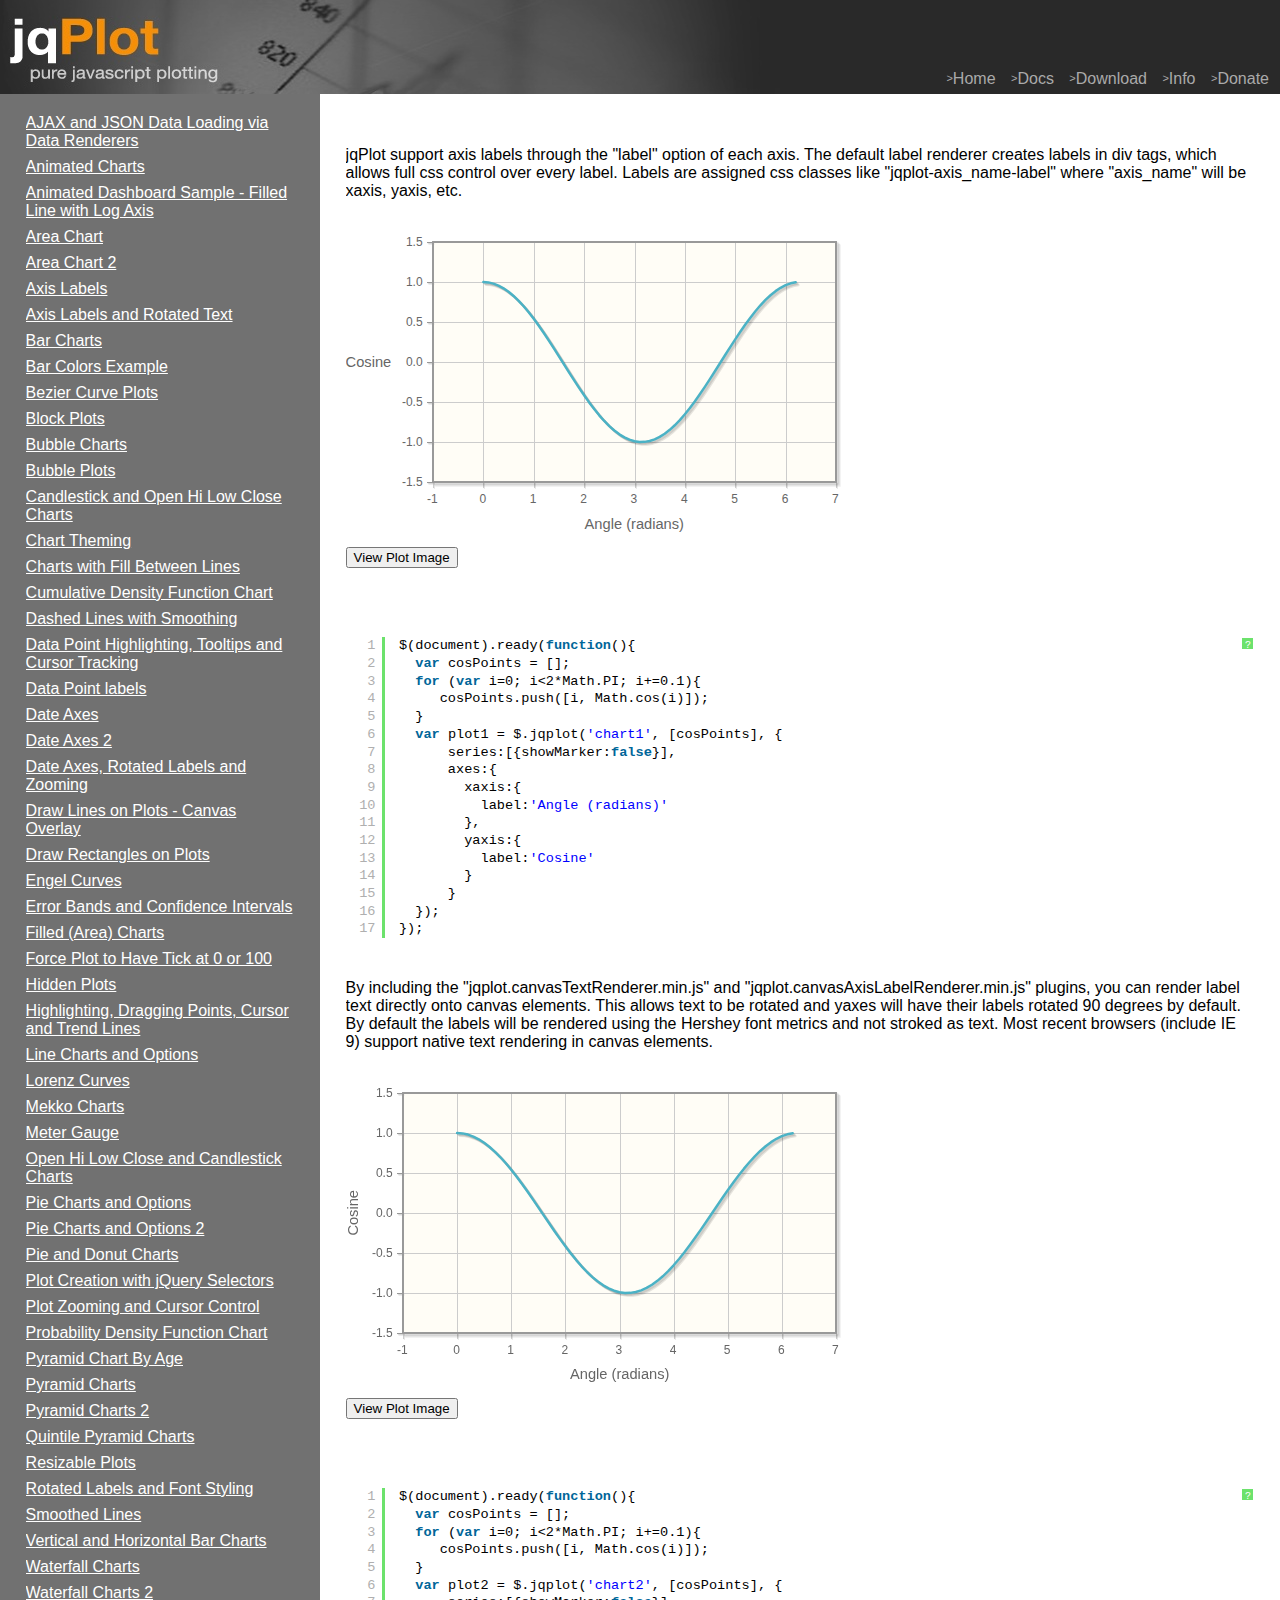
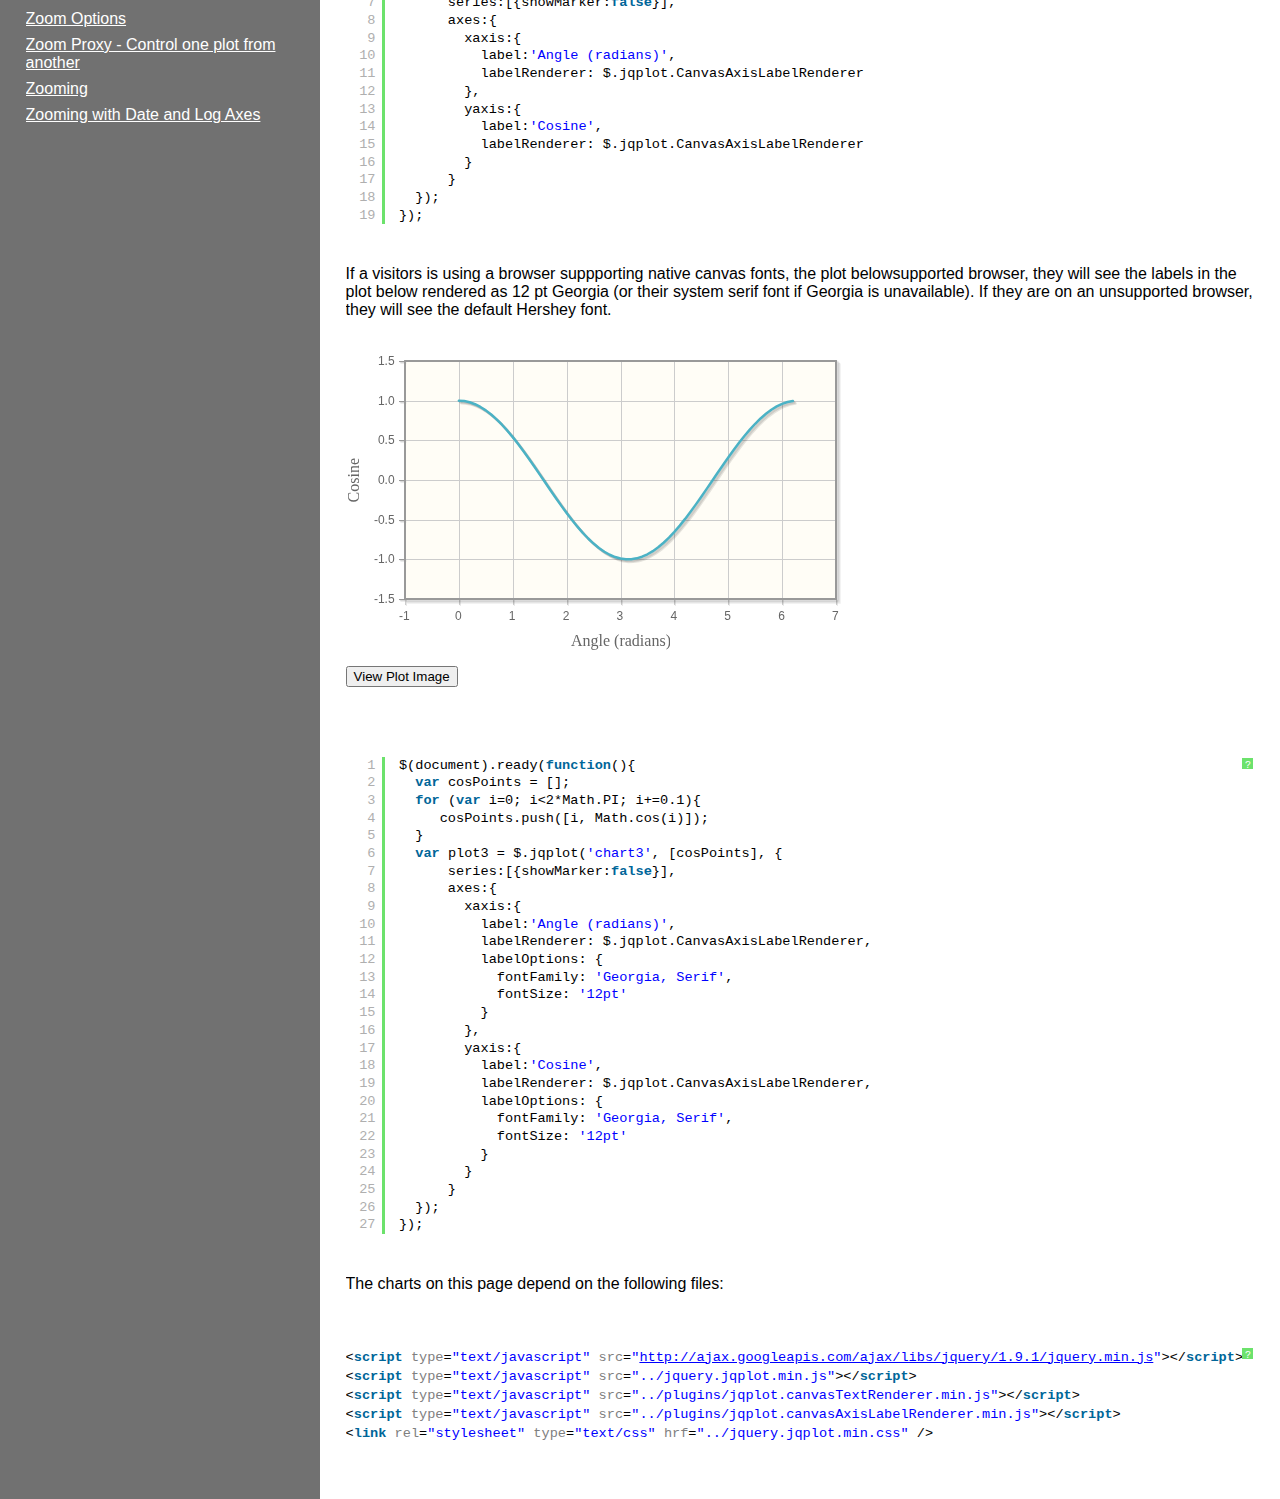
<file: html/dist/examples/axisLabelTests.html>
<!DOCTYPE html>

<html>
<head>

    <title>Axis Labels</title>

    <link class="include" rel="stylesheet" type="text/css" href="../jquery.jqplot.min.css" />
    <link rel="stylesheet" type="text/css" href="examples.min.css" />
    <link type="text/css" rel="stylesheet" href="syntaxhighlighter/styles/shCoreDefault.min.css" />
    <link type="text/css" rel="stylesheet" href="syntaxhighlighter/styles/shThemejqPlot.min.css" />
  
    <!--[if lt IE 9]><script language="javascript" type="text/javascript" src="../excanvas.js"></script><![endif]-->
    <script class="include" type="text/javascript" src="http://ajax.googleapis.com/ajax/libs/jquery/1.9.1/jquery.min.js"></script>
    
   
</head>
<body>
    <div id="header">
        <div class="nav">
            <a class="nav" href="../../../index.php"><span>&gt;</span>Home</a>
            <a class="nav"  href="../../../docs/"><span>&gt;</span>Docs</a>
            <a class="nav"  href="../../download/"><span>&gt;</span>Download</a>
            <a class="nav" href="../../../info.php"><span>&gt;</span>Info</a>
            <a class="nav"  href="../../../donate.php"><span>&gt;</span>Donate</a>
        </div>
    </div>
    <div class="colmask leftmenu">
      <div class="colleft">
        <div class="col1" id="example-content">

  
<!-- Example scripts go here -->

<p>jqPlot support axis labels through the "label" option of each axis.  The default label renderer creates labels in div tags, which allows full css control over every label.  Labels are assigned css classes like "jqplot-axis_name-label" where "axis_name" will be xaxis, yaxis, etc.</p>

<div id="chart1" style="height:300px; width:500px;"></div>

<pre class="code prettyprint brush: js"></pre>


<p>By including the "jqplot.canvasTextRenderer.min.js" and "jqplot.canvasAxisLabelRenderer.min.js" plugins, you can render label text directly onto canvas elements.  This allows text to be rotated and yaxes will have their labels rotated 90 degrees by default.   By default the labels will be rendered using the Hershey font metrics and not stroked as text.  Most recent browsers (include IE 9) support native text rendering in canvas elements.</p>

<div id="chart2" style="height:300px; width:500px;"></div>

<pre class="code prettyprint brush: js"></pre>

      
<p>If a visitors is using a browser suppporting native canvas fonts, the plot belowsupported browser, they will see the labels in the plot below rendered as 12 pt Georgia (or their system serif font if Georgia is unavailable).  If they are on an unsupported browser, they will see the default Hershey font.</p>

<div id="chart3" style="height:300px; width:500px;"></div>

<pre class="code prettyprint brush: js"></pre>


  
<script class="code" type="text/javascript">
$(document).ready(function(){
  var cosPoints = []; 
  for (var i=0; i<2*Math.PI; i+=0.1){ 
     cosPoints.push([i, Math.cos(i)]); 
  } 
  var plot1 = $.jqplot('chart1', [cosPoints], {  
      series:[{showMarker:false}],
      axes:{
        xaxis:{
          label:'Angle (radians)'
        },
        yaxis:{
          label:'Cosine'
        }
      }
  });
});
</script>
  
<script class="code" type="text/javascript">
$(document).ready(function(){
  var cosPoints = []; 
  for (var i=0; i<2*Math.PI; i+=0.1){ 
     cosPoints.push([i, Math.cos(i)]); 
  } 
  var plot2 = $.jqplot('chart2', [cosPoints], {  
      series:[{showMarker:false}],
      axes:{
        xaxis:{
          label:'Angle (radians)',
          labelRenderer: $.jqplot.CanvasAxisLabelRenderer
        },
        yaxis:{
          label:'Cosine',
          labelRenderer: $.jqplot.CanvasAxisLabelRenderer
        }
      }
  });
});
</script>
  
<script class="code" type="text/javascript">
$(document).ready(function(){
  var cosPoints = []; 
  for (var i=0; i<2*Math.PI; i+=0.1){ 
     cosPoints.push([i, Math.cos(i)]); 
  } 
  var plot3 = $.jqplot('chart3', [cosPoints], {  
      series:[{showMarker:false}],
      axes:{
        xaxis:{
          label:'Angle (radians)',
          labelRenderer: $.jqplot.CanvasAxisLabelRenderer,
          labelOptions: {
            fontFamily: 'Georgia, Serif',
            fontSize: '12pt'
          }
        },
        yaxis:{
          label:'Cosine',
          labelRenderer: $.jqplot.CanvasAxisLabelRenderer,
          labelOptions: {
            fontFamily: 'Georgia, Serif',
            fontSize: '12pt'
          }
        }
      }
  });
});
</script>



<!-- End example scripts -->

<!-- Don't touch this! -->


    <script class="include" type="text/javascript" src="../jquery.jqplot.min.js"></script>
    <script type="text/javascript" src="syntaxhighlighter/scripts/shCore.min.js"></script>
    <script type="text/javascript" src="syntaxhighlighter/scripts/shBrushJScript.min.js"></script>
    <script type="text/javascript" src="syntaxhighlighter/scripts/shBrushXml.min.js"></script>
<!-- End Don't touch this! -->

<!-- Additional plugins go here -->

  <script class="include" type="text/javascript" src="../plugins/jqplot.canvasTextRenderer.min.js"></script>
  <script class="include" type="text/javascript" src="../plugins/jqplot.canvasAxisLabelRenderer.min.js"></script>

<!-- End additional plugins -->

        </div>
         <div class="col2">

           <div class="example-link"><a class="example-link" href="data-renderers.html">AJAX and JSON Data Loading via Data Renderers</a></div>
           <div class="example-link"><a class="example-link" href="barLineAnimated.html">Animated Charts</a></div>
           <div class="example-link"><a class="example-link" href="dashboardWidget.html">Animated Dashboard Sample - Filled Line with Log Axis</a></div>
           <div class="example-link"><a class="example-link" href="kcp_area.html">Area Chart</a></div>
           <div class="example-link"><a class="example-link" href="kcp_area2.html">Area Chart 2</a></div>
           <div class="example-link"><a class="example-link" href="axisLabelTests.html">Axis Labels</a></div>
           <div class="example-link"><a class="example-link" href="axisLabelsRotatedText.html">Axis Labels and Rotated Text</a></div>
           <div class="example-link"><a class="example-link" href="barTest.html">Bar Charts</a></div>
           <div class="example-link"><a class="example-link" href="multipleBarColors.html">Bar Colors Example</a></div>
           <div class="example-link"><a class="example-link" href="bezierCurve.html">Bezier Curve Plots</a></div>
           <div class="example-link"><a class="example-link" href="blockPlot.html">Block Plots</a></div>
           <div class="example-link"><a class="example-link" href="bubbleChart.html">Bubble Charts</a></div>
           <div class="example-link"><a class="example-link" href="bubble-plots.html">Bubble Plots</a></div>
           <div class="example-link"><a class="example-link" href="candlestick.html">Candlestick and Open Hi Low Close Charts</a></div>
           <div class="example-link"><a class="example-link" href="theming.html">Chart Theming</a></div>
           <div class="example-link"><a class="example-link" href="fillBetweenLines.html">Charts with Fill Between Lines</a></div>
           <div class="example-link"><a class="example-link" href="kcp_cdf.html">Cumulative Density Function Chart</a></div>
           <div class="example-link"><a class="example-link" href="dashedLines.html">Dashed Lines with Smoothing</a></div>
           <div class="example-link"><a class="example-link" href="cursor-highlighter.html">Data Point Highlighting, Tooltips and Cursor Tracking</a></div>
           <div class="example-link"><a class="example-link" href="point-labels.html">Data Point labels</a></div>
           <div class="example-link"><a class="example-link" href="date-axes.html">Date Axes</a></div>
           <div class="example-link"><a class="example-link" href="dateAxisRenderer.html">Date Axes 2</a></div>
           <div class="example-link"><a class="example-link" href="rotatedTickLabelsZoom.html">Date Axes, Rotated Labels and Zooming</a></div>
           <div class="example-link"><a class="example-link" href="canvas-overlay.html">Draw Lines on Plots - Canvas Overlay</a></div>
           <div class="example-link"><a class="example-link" href="draw-rectangles.html">Draw Rectangles on Plots</a></div>
           <div class="example-link"><a class="example-link" href="kcp_engel.html">Engel Curves</a></div>
           <div class="example-link"><a class="example-link" href="bandedLine.html">Error Bands and Confidence Intervals</a></div>
           <div class="example-link"><a class="example-link" href="area.html">Filled (Area) Charts</a></div>
           <div class="example-link"><a class="example-link" href="axisScalingForceTickAt.html">Force Plot to Have Tick at 0 or 100</a></div>
           <div class="example-link"><a class="example-link" href="hiddenPlotsInTabs.html">Hidden Plots</a></div>
           <div class="example-link"><a class="example-link" href="customHighlighterCursorTrendline.html">Highlighting, Dragging Points, Cursor and Trend Lines</a></div>
           <div class="example-link"><a class="example-link" href="line-charts.html">Line Charts and Options</a></div>
           <div class="example-link"><a class="example-link" href="kcp_lorenz.html">Lorenz Curves</a></div>
           <div class="example-link"><a class="example-link" href="mekkoCharts.html">Mekko Charts</a></div>
           <div class="example-link"><a class="example-link" href="meterGauge.html">Meter Gauge</a></div>
           <div class="example-link"><a class="example-link" href="candlestick-charts.html">Open Hi Low Close and Candlestick Charts</a></div>
           <div class="example-link"><a class="example-link" href="pieTest.html">Pie Charts and Options</a></div>
           <div class="example-link"><a class="example-link" href="pieTest4.html">Pie Charts and Options 2</a></div>
           <div class="example-link"><a class="example-link" href="pie-donut-charts.html">Pie and Donut Charts</a></div>
           <div class="example-link"><a class="example-link" href="selectorSyntax.html">Plot Creation with jQuery Selectors</a></div>
           <div class="example-link"><a class="example-link" href="zooming.html">Plot Zooming and Cursor Control</a></div>
           <div class="example-link"><a class="example-link" href="kcp_pdf.html">Probability Density Function Chart</a></div>
           <div class="example-link"><a class="example-link" href="kcp_pyramid_by_age.html">Pyramid Chart By Age</a></div>
           <div class="example-link"><a class="example-link" href="kcp_pyramid.html">Pyramid Charts</a></div>
           <div class="example-link"><a class="example-link" href="kcp_pyramid2.html">Pyramid Charts 2</a></div>
           <div class="example-link"><a class="example-link" href="kcp_quintiles.html">Quintile Pyramid Charts</a></div>
           <div class="example-link"><a class="example-link" href="resizablePlot.html">Resizable Plots</a></div>
           <div class="example-link"><a class="example-link" href="rotated-tick-labels.html">Rotated Labels and Font Styling</a></div>
           <div class="example-link"><a class="example-link" href="smoothedLine.html">Smoothed Lines</a></div>
           <div class="example-link"><a class="example-link" href="bar-charts.html">Vertical and Horizontal Bar Charts</a></div>
           <div class="example-link"><a class="example-link" href="waterfall.html">Waterfall Charts</a></div>
           <div class="example-link"><a class="example-link" href="waterfall2.html">Waterfall Charts 2</a></div>
           <div class="example-link"><a class="example-link" href="zoomOptions.html">Zoom Options</a></div>
           <div class="example-link"><a class="example-link" href="zoomProxy.html">Zoom Proxy - Control one plot from another</a></div>
           <div class="example-link"><a class="example-link" href="zoom1.html">Zooming</a></div>
           <div class="example-link"><a class="example-link" href="dateAxisLogAxisZooming.html">Zooming with Date and Log Axes</a></div>

         </div>
               </div>
    </div>
    <script type="text/javascript" src="example.min.js"></script>

</body>


</html>
</file>
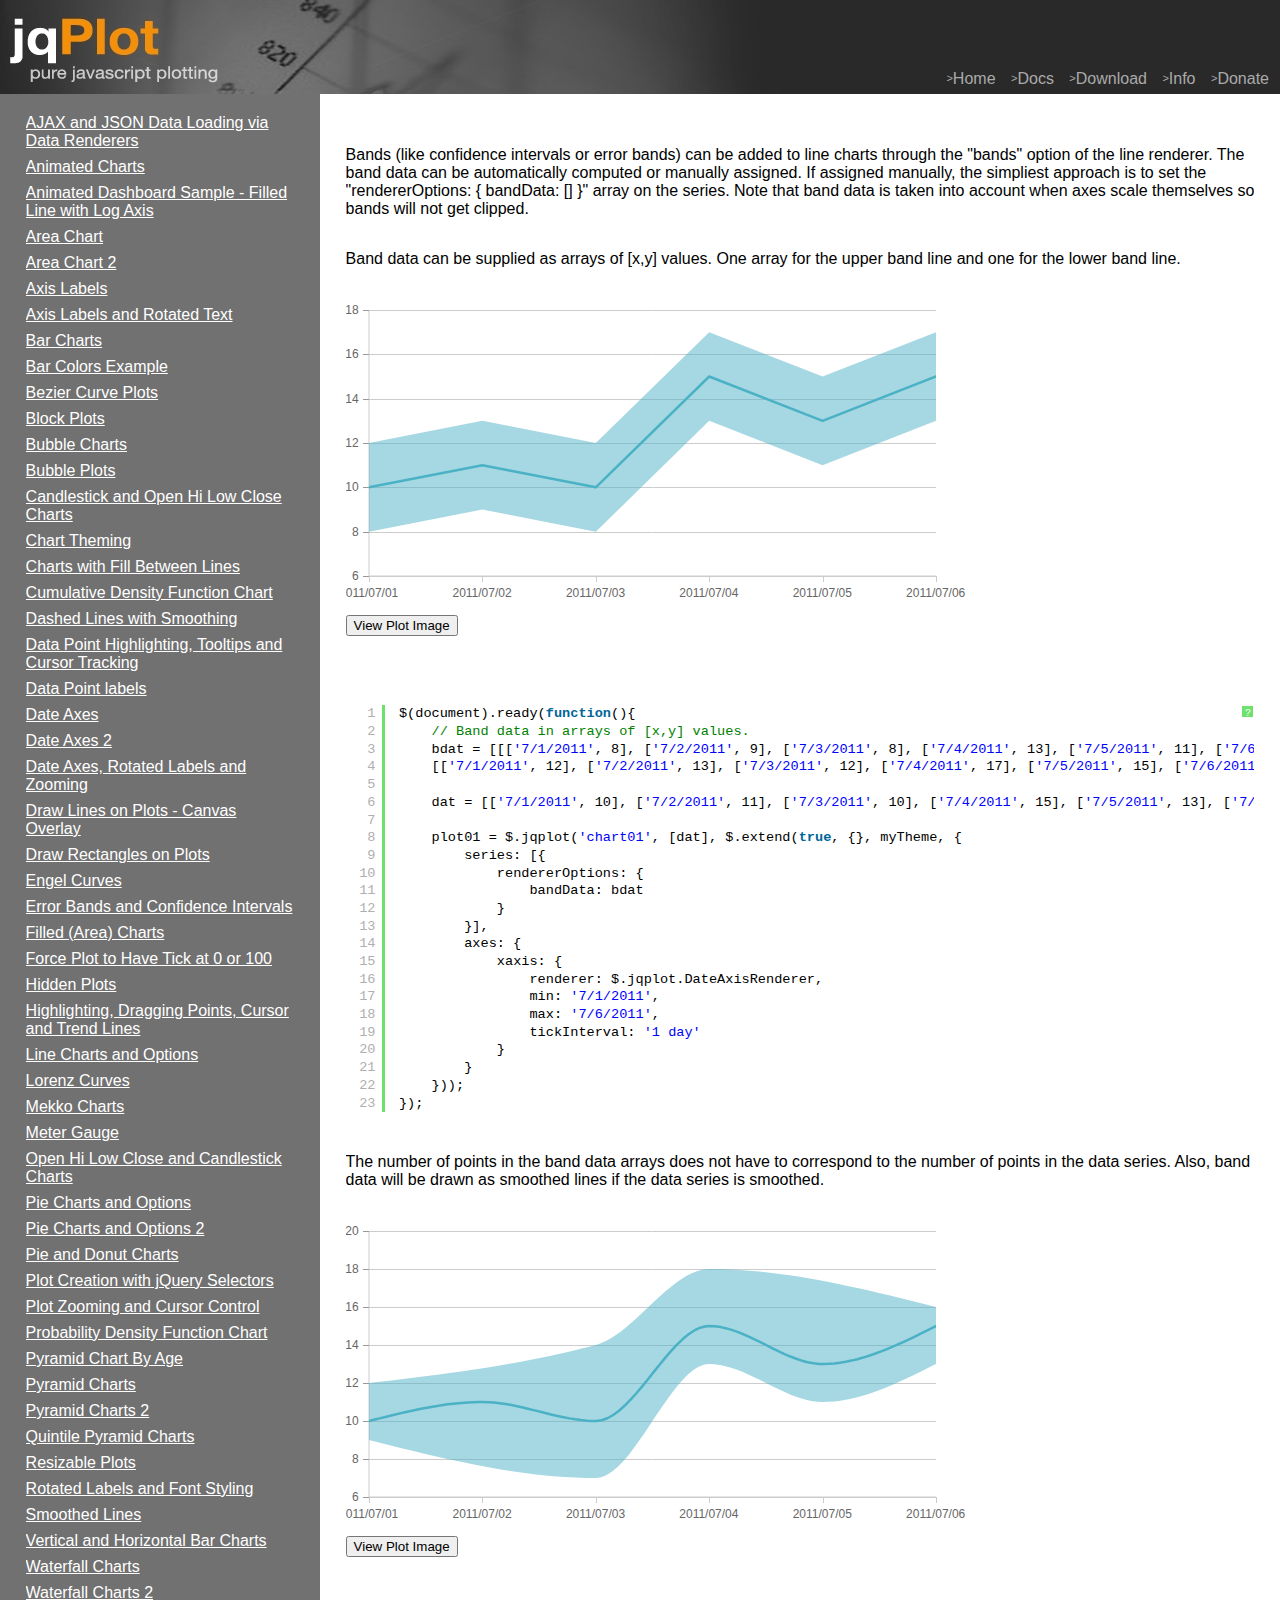
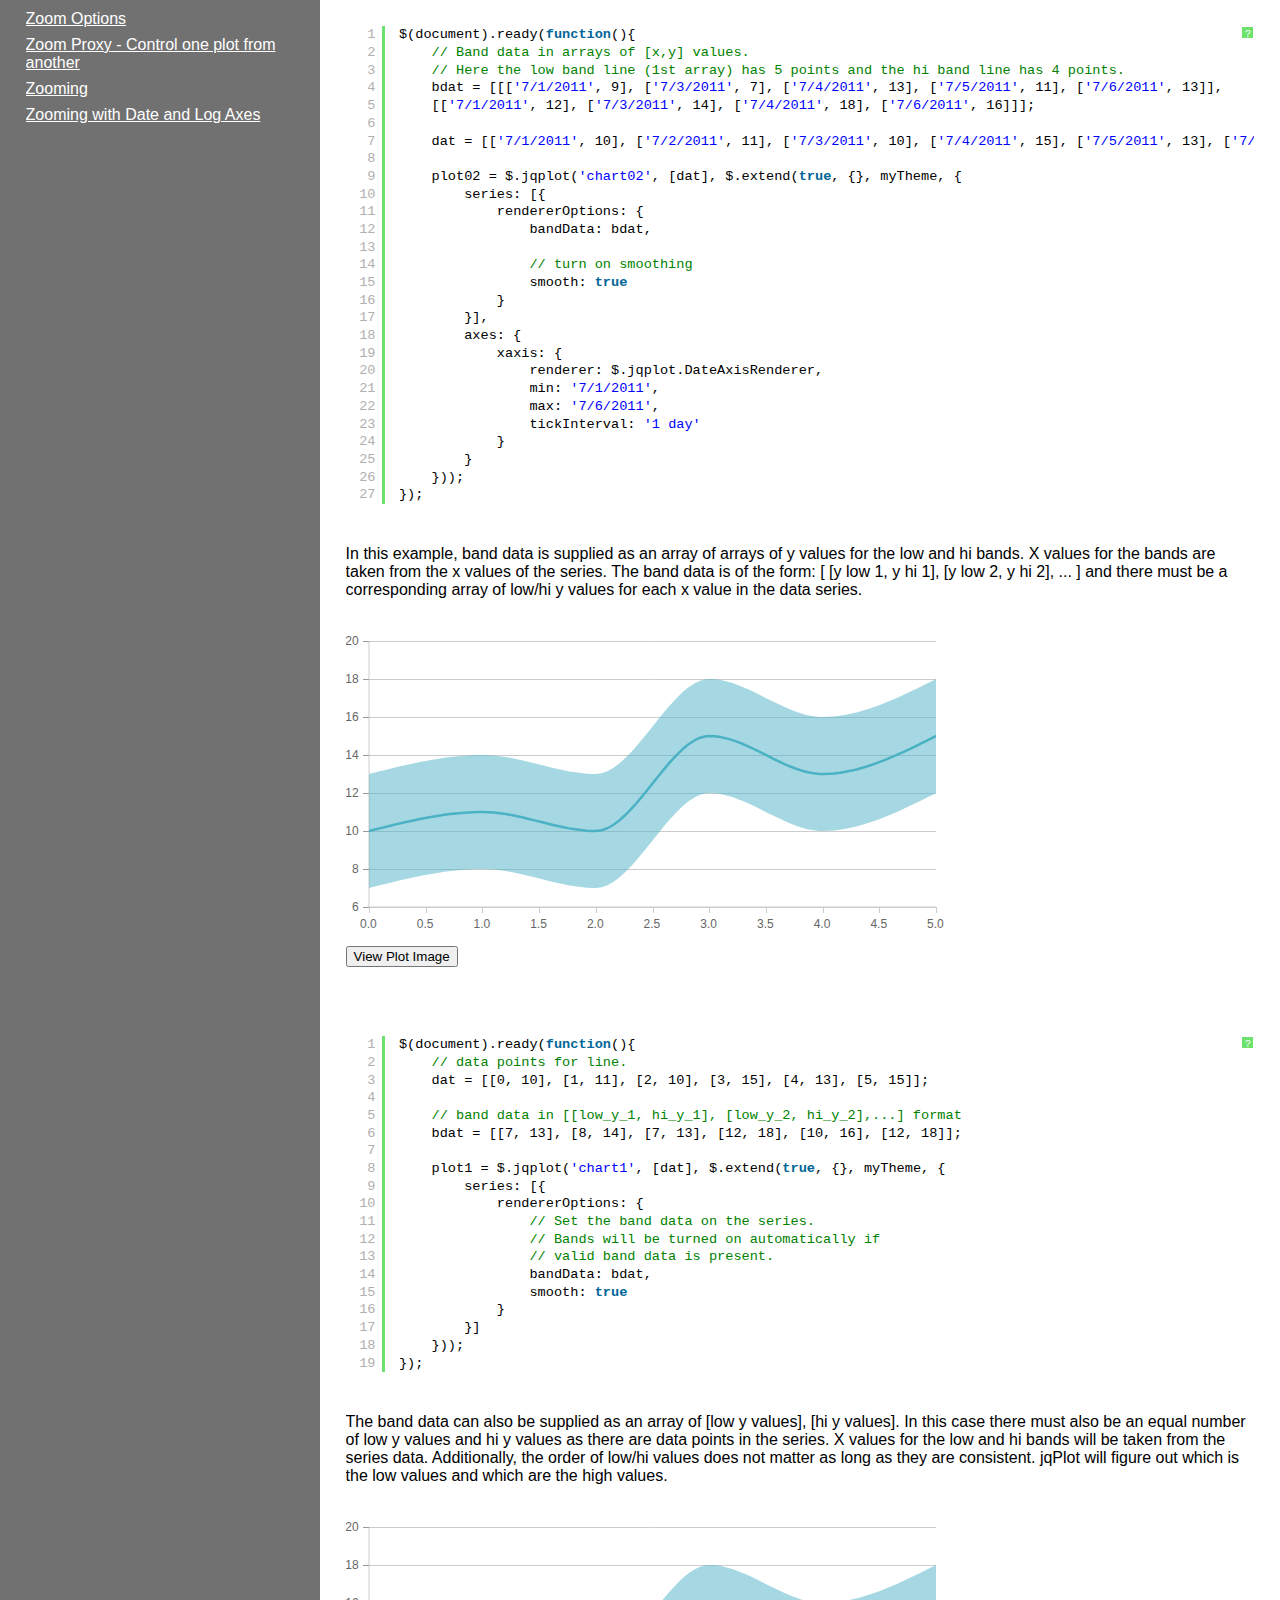
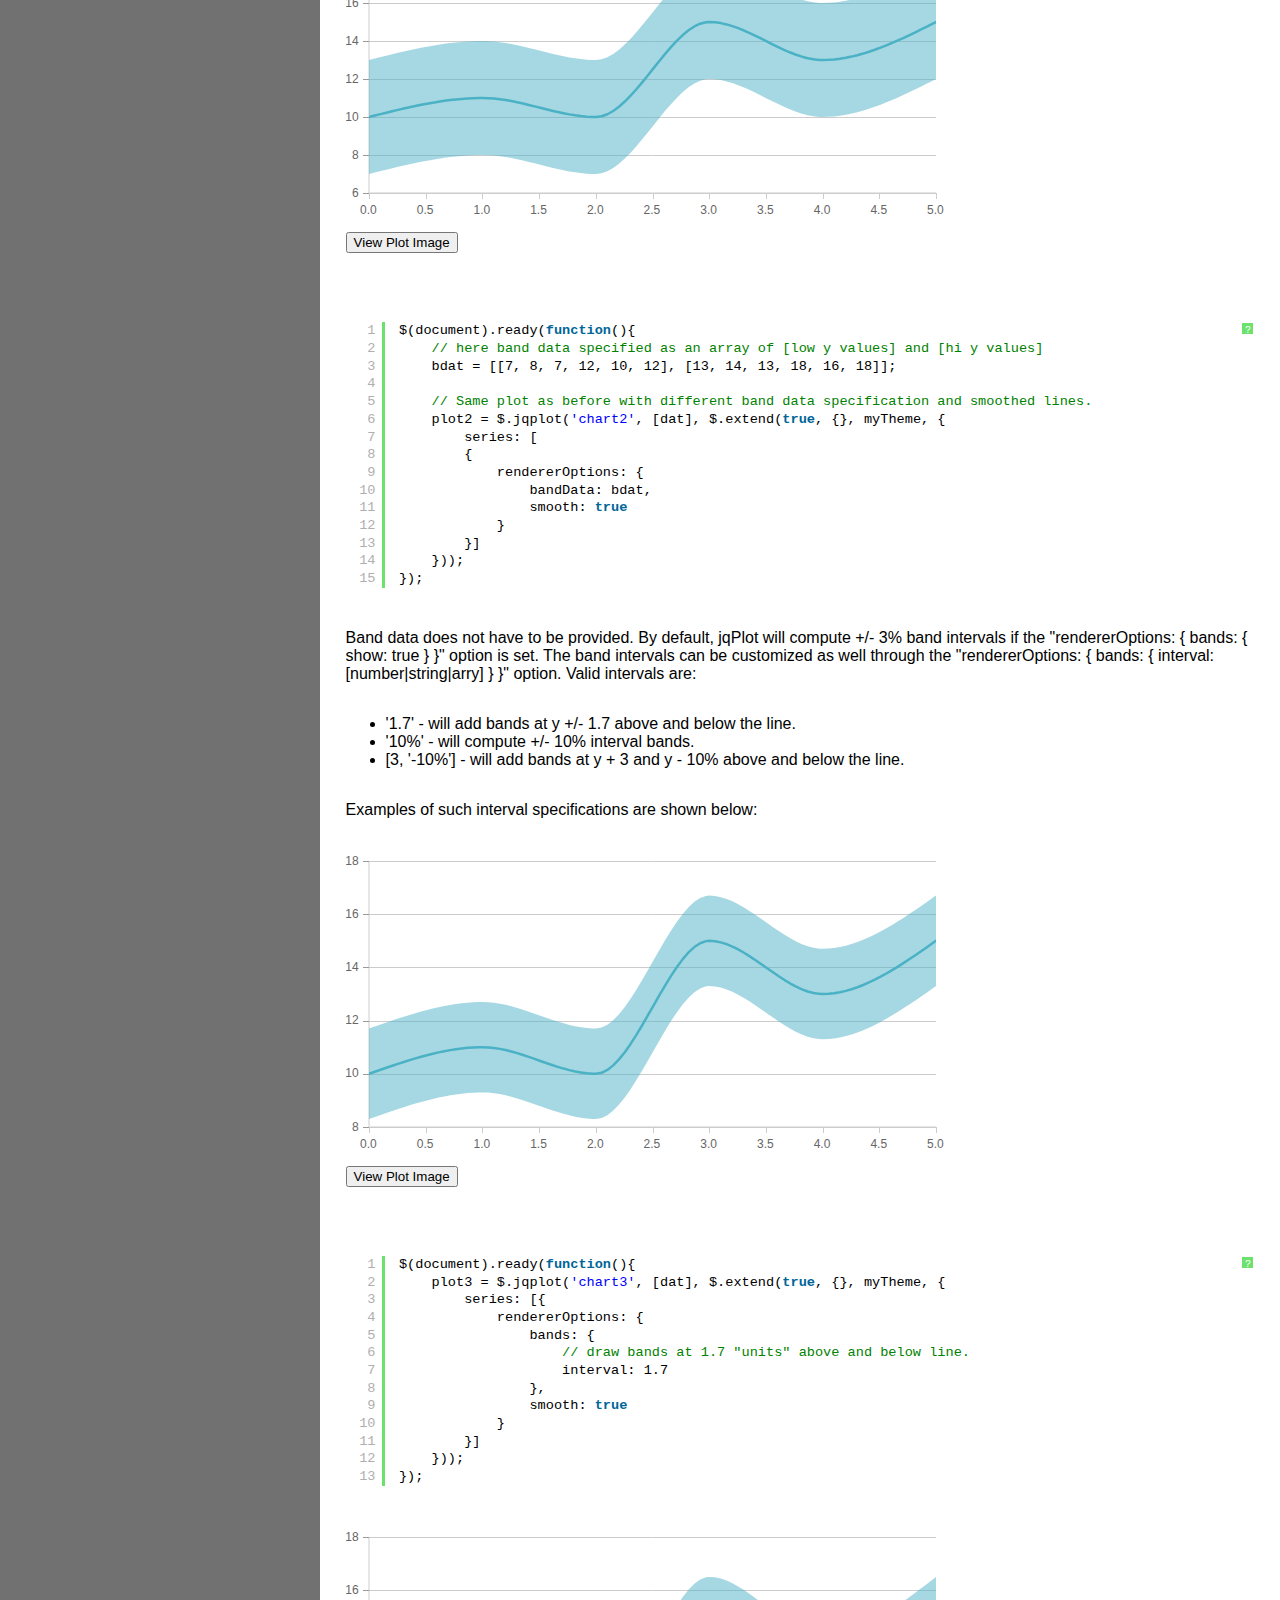
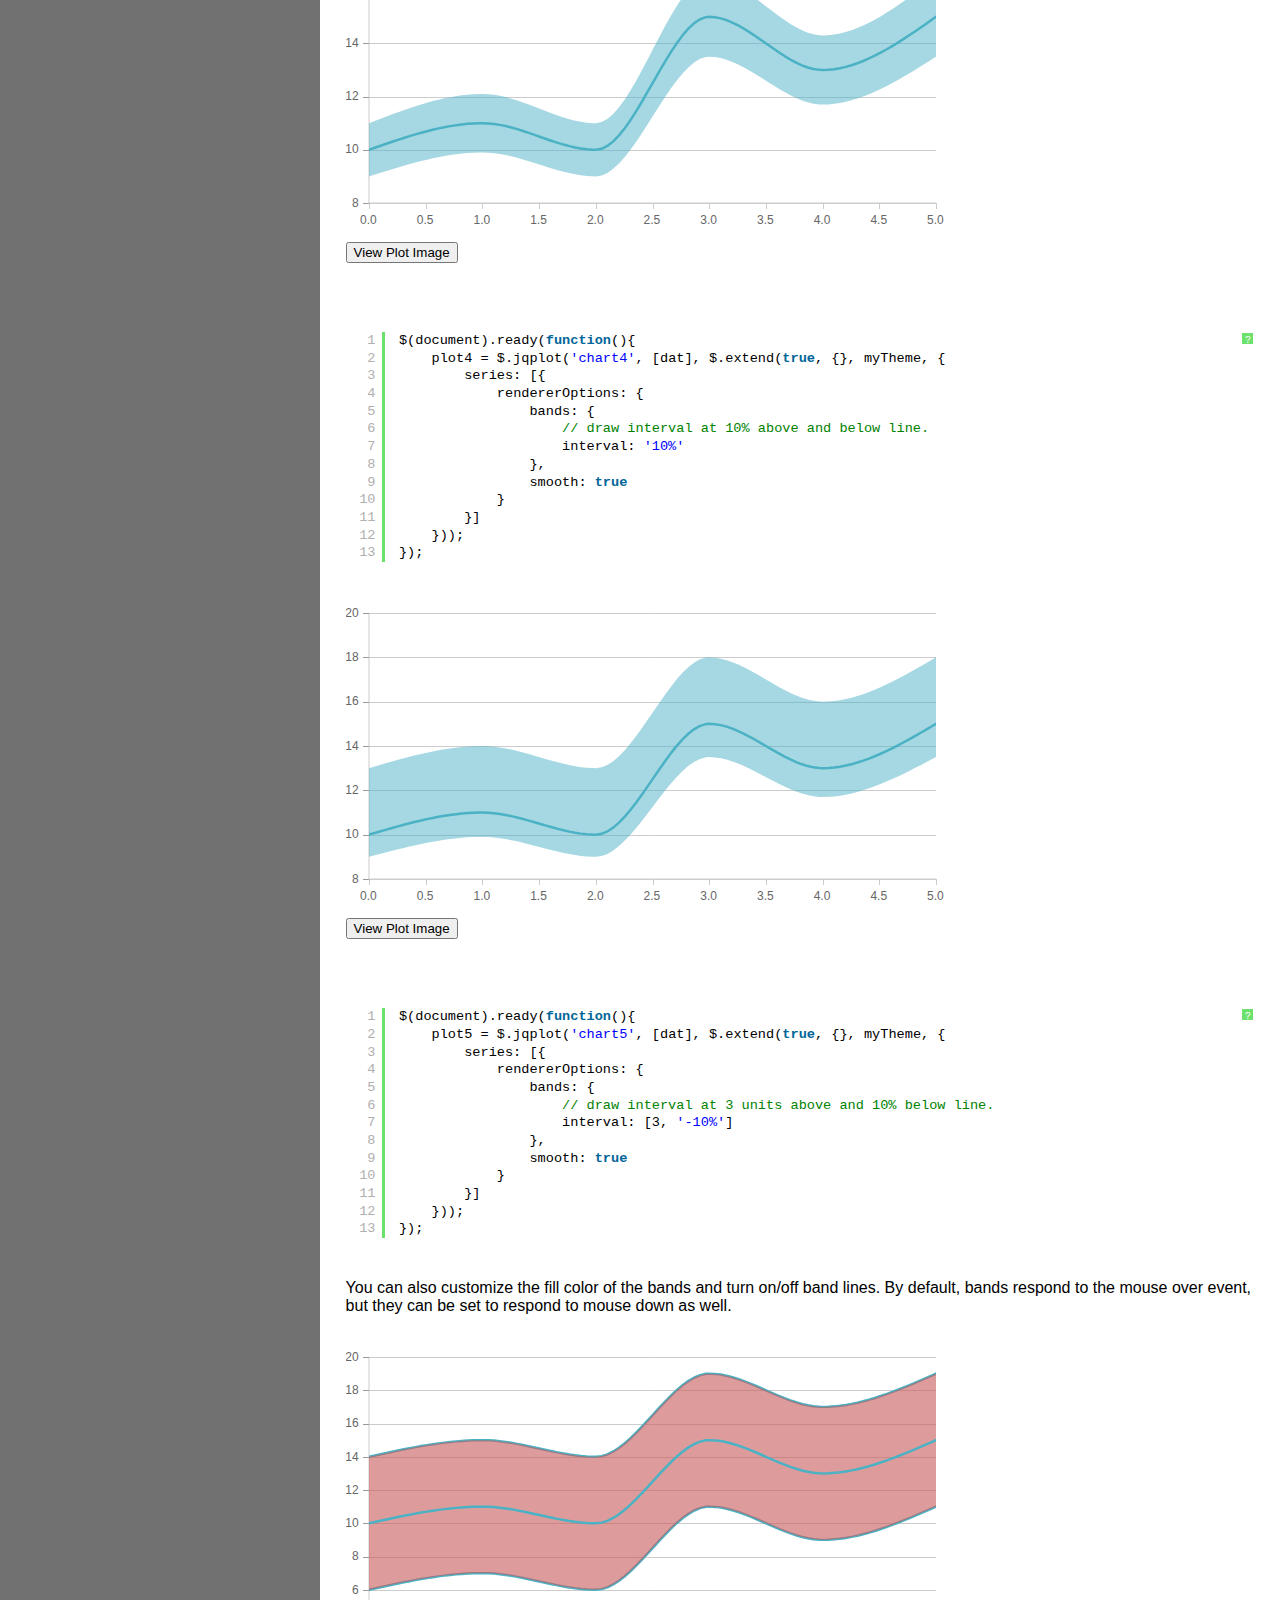
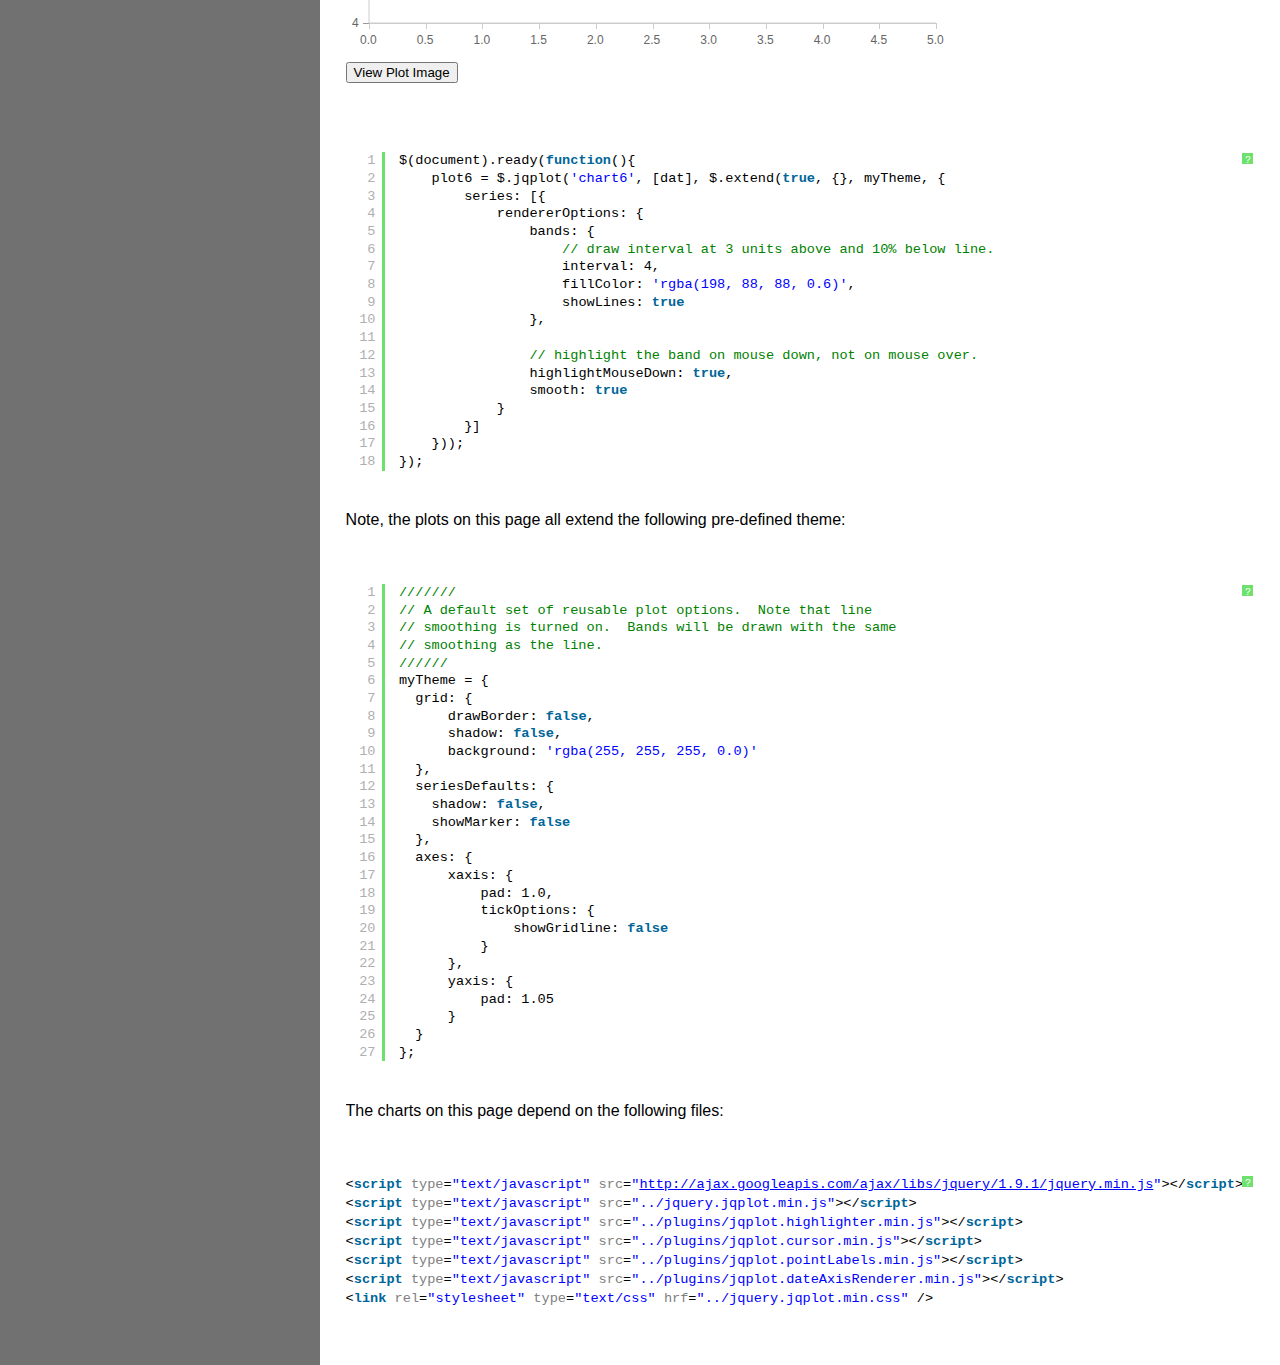
<file: html/dist/examples/bandedLine.html>
<!DOCTYPE html>

<html>
<head>

    <title>Error Bands and Confidence Intervals</title>

    <link class="include" rel="stylesheet" type="text/css" href="../jquery.jqplot.min.css" />
    <link rel="stylesheet" type="text/css" href="examples.min.css" />
    <link type="text/css" rel="stylesheet" href="syntaxhighlighter/styles/shCoreDefault.min.css" />
    <link type="text/css" rel="stylesheet" href="syntaxhighlighter/styles/shThemejqPlot.min.css" />
  
    <!--[if lt IE 9]><script language="javascript" type="text/javascript" src="../excanvas.js"></script><![endif]-->
    <script class="include" type="text/javascript" src="http://ajax.googleapis.com/ajax/libs/jquery/1.9.1/jquery.min.js"></script>
    
   
</head>
<body>
    <div id="header">
        <div class="nav">
            <a class="nav" href="../../../index.php"><span>&gt;</span>Home</a>
            <a class="nav"  href="../../../docs/"><span>&gt;</span>Docs</a>
            <a class="nav"  href="../../download/"><span>&gt;</span>Download</a>
            <a class="nav" href="../../../info.php"><span>&gt;</span>Info</a>
            <a class="nav"  href="../../../donate.php"><span>&gt;</span>Donate</a>
        </div>
    </div>
    <div class="colmask leftmenu">
      <div class="colleft">
        <div class="col1" id="example-content">

  
<!-- Example scripts go here -->
<p>Bands (like confidence intervals or error bands) can be added to line charts through the "bands" option of the line renderer.  The band data can be automatically computed or manually assigned.  If assigned manually, the simpliest approach is to set the "rendererOptions: { bandData: [] }" array on the series.  Note that band data is taken into account when axes scale themselves so bands will not get clipped.</p>


<p>Band data can be supplied as arrays of [x,y] values.  One array for the upper band line and one for the lower band line.</p>

 <div id="chart01" style="height:300px; width:600px;"></div>
    <pre class="code brush:js"></pre>


<p>The number of points in the band data arrays does not have to correspond to the number of points in the data series.  Also, band data will be drawn as smoothed lines if the data series is smoothed.</p>

 <div id="chart02" style="height:300px; width:600px;"></div>
    <pre class="code brush:js"></pre>

<p>In this example, band data is supplied as an array of arrays of y values for the low and hi bands.  X values for the bands are taken from the x values of the series.  The band data is of the form:  [ [y low 1, y hi 1], [y low 2, y hi 2], ... ] and there must be a corresponding array of low/hi y values for each x value in the data series.</p>

 <div id="chart1" style="height:300px; width:600px;"></div>
    <pre class="code brush:js"></pre>

<p>The band data can also be supplied as an array of [low y values], [hi y values].  In this case there must also be an equal number of low y values and hi y values as there are data points in the series.  X values for the low and hi bands will be taken from the series data.  Additionally, the order of low/hi values does not matter as long as they are consistent.  jqPlot will figure out which is the low values and which are the high values.</p>

 <div id="chart2" style="height:300px; width:600px;"></div>
    <pre class="code brush:js"></pre>

<p>Band data does not have to be provided.  By default, jqPlot will compute +/- 3% band intervals if the "rendererOptions: { bands: { show: true } }" option is set.  The band intervals can be customized as well through the "rendererOptions: { bands: { interval: [number|string|arry] } }" option.  Valid intervals are:</p>

<ul>
<li> '1.7' - will add bands at y +/- 1.7 above and below the line.</li>
<li> '10%' - will compute +/- 10% interval bands.</li>
<li> [3, '-10%'] - will add bands at y + 3 and y - 10% above and below the line.</li>
</ul>

<p>Examples of such interval specifications are shown below:</p>

 <div id="chart3" style="height:300px; width:600px;"></div>
    <pre class="code brush:js"></pre>
 <div id="chart4" style="height:300px; width:600px;"></div>
    <pre class="code brush:js"></pre>

 <div id="chart5" style="height:300px; width:600px;"></div>
    <pre class="code brush:js"></pre>
    
<p>You can also customize the fill color of the bands and turn on/off band lines.  By default, bands respond to the mouse over event, but they can be set to respond to mouse down as well.</p>
 <div id="chart6" style="height:300px; width:600px;"></div>
    <pre class="code brush:js"></pre>

<p>Note, the plots on this page all extend the following pre-defined theme:</p>

    <pre class="code brush:js"></pre>


<script class="code" type="text/javascript">
$(document).ready(function(){
    // Band data in arrays of [x,y] values.
    bdat = [[['7/1/2011', 8], ['7/2/2011', 9], ['7/3/2011', 8], ['7/4/2011', 13], ['7/5/2011', 11], ['7/6/2011', 13]], 
    [['7/1/2011', 12], ['7/2/2011', 13], ['7/3/2011', 12], ['7/4/2011', 17], ['7/5/2011', 15], ['7/6/2011', 17]]];
    
    dat = [['7/1/2011', 10], ['7/2/2011', 11], ['7/3/2011', 10], ['7/4/2011', 15], ['7/5/2011', 13], ['7/6/2011', 15]];

    plot01 = $.jqplot('chart01', [dat], $.extend(true, {}, myTheme, {
        series: [{
            rendererOptions: {
                bandData: bdat
            }
        }],
        axes: {
            xaxis: {
                renderer: $.jqplot.DateAxisRenderer,
                min: '7/1/2011',
                max: '7/6/2011',
                tickInterval: '1 day'
            }
        }
    }));
});
</script>

<script class="code" type="text/javascript">
$(document).ready(function(){
    // Band data in arrays of [x,y] values.
    // Here the low band line (1st array) has 5 points and the hi band line has 4 points.
    bdat = [[['7/1/2011', 9], ['7/3/2011', 7], ['7/4/2011', 13], ['7/5/2011', 11], ['7/6/2011', 13]], 
    [['7/1/2011', 12], ['7/3/2011', 14], ['7/4/2011', 18], ['7/6/2011', 16]]];
    
    dat = [['7/1/2011', 10], ['7/2/2011', 11], ['7/3/2011', 10], ['7/4/2011', 15], ['7/5/2011', 13], ['7/6/2011', 15]];

    plot02 = $.jqplot('chart02', [dat], $.extend(true, {}, myTheme, {
        series: [{
            rendererOptions: {
                bandData: bdat,

                // turn on smoothing
                smooth: true
            }
        }],
        axes: {
            xaxis: {
                renderer: $.jqplot.DateAxisRenderer,
                min: '7/1/2011',
                max: '7/6/2011',
                tickInterval: '1 day'
            }
        }
    }));
});
</script>

<script class="code" type="text/javascript">
$(document).ready(function(){
    // data points for line.
    dat = [[0, 10], [1, 11], [2, 10], [3, 15], [4, 13], [5, 15]];

    // band data in [[low_y_1, hi_y_1], [low_y_2, hi_y_2],...] format
    bdat = [[7, 13], [8, 14], [7, 13], [12, 18], [10, 16], [12, 18]];

    plot1 = $.jqplot('chart1', [dat], $.extend(true, {}, myTheme, {
        series: [{
            rendererOptions: {
                // Set the band data on the series.
                // Bands will be turned on automatically if
                // valid band data is present.
                bandData: bdat,
                smooth: true
            }
        }]
    }));
});

</script>


<script class="code" type="text/javascript">

$(document).ready(function(){
    // here band data specified as an array of [low y values] and [hi y values]
    bdat = [[7, 8, 7, 12, 10, 12], [13, 14, 13, 18, 16, 18]];

    // Same plot as before with different band data specification and smoothed lines.
    plot2 = $.jqplot('chart2', [dat], $.extend(true, {}, myTheme, {
        series: [
        {
            rendererOptions: {
                bandData: bdat,
                smooth: true
            }
        }]
    }));
});

</script>

<script class="code" type="text/javascript">
$(document).ready(function(){
    plot3 = $.jqplot('chart3', [dat], $.extend(true, {}, myTheme, {
        series: [{
            rendererOptions: {
                bands: {
                    // draw bands at 1.7 "units" above and below line.
                    interval: 1.7
                },
                smooth: true
            }
        }]
    }));
});

</script>

<script class="code" type="text/javascript">
$(document).ready(function(){
    plot4 = $.jqplot('chart4', [dat], $.extend(true, {}, myTheme, {
        series: [{
            rendererOptions: {
                bands: {
                    // draw interval at 10% above and below line.
                    interval: '10%'
                },
                smooth: true
            }
        }]
    }));
});
</script>

<script class="code" type="text/javascript">
$(document).ready(function(){
    plot5 = $.jqplot('chart5', [dat], $.extend(true, {}, myTheme, {
        series: [{
            rendererOptions: {
                bands: {
                    // draw interval at 3 units above and 10% below line.
                    interval: [3, '-10%']
                },
                smooth: true
            }
        }]
    }));
});
</script>

<script class="code" type="text/javascript">
$(document).ready(function(){
    plot6 = $.jqplot('chart6', [dat], $.extend(true, {}, myTheme, {
        series: [{
            rendererOptions: {
                bands: {
                    // draw interval at 3 units above and 10% below line.
                    interval: 4,
                    fillColor: 'rgba(198, 88, 88, 0.6)',
                    showLines: true
                },

                // highlight the band on mouse down, not on mouse over.
                highlightMouseDown: true,
                smooth: true
            }
        }]
    }));
});
</script>

<script class="code" type="text/javascript">
///////
// A default set of reusable plot options.  Note that line
// smoothing is turned on.  Bands will be drawn with the same 
// smoothing as the line.
//////
myTheme = {
  grid: {
      drawBorder: false,
      shadow: false,
      background: 'rgba(255, 255, 255, 0.0)'
  },
  seriesDefaults: {
    shadow: false,
    showMarker: false
  },
  axes: {
      xaxis: {
          pad: 1.0,
          tickOptions: {
              showGridline: false
          }
      },
      yaxis: {
          pad: 1.05
      }
  }
};
</script>
<!-- End example scripts -->

<!-- Don't touch this! -->


    <script class="include" type="text/javascript" src="../jquery.jqplot.min.js"></script>
    <script type="text/javascript" src="syntaxhighlighter/scripts/shCore.min.js"></script>
    <script type="text/javascript" src="syntaxhighlighter/scripts/shBrushJScript.min.js"></script>
    <script type="text/javascript" src="syntaxhighlighter/scripts/shBrushXml.min.js"></script>
<!-- Additional plugins go here -->

    <script class="include" type="text/javascript" src="../plugins/jqplot.highlighter.min.js"></script>
    <script class="include" type="text/javascript" src="../plugins/jqplot.cursor.min.js"></script>
    <script class="include" type="text/javascript" src="../plugins/jqplot.pointLabels.min.js"></script>
    <script class="include" type="text/javascript" src="../plugins/jqplot.dateAxisRenderer.min.js"></script>

<!-- End additional plugins -->

        </div>
         <div class="col2">

           <div class="example-link"><a class="example-link" href="data-renderers.html">AJAX and JSON Data Loading via Data Renderers</a></div>
           <div class="example-link"><a class="example-link" href="barLineAnimated.html">Animated Charts</a></div>
           <div class="example-link"><a class="example-link" href="dashboardWidget.html">Animated Dashboard Sample - Filled Line with Log Axis</a></div>
           <div class="example-link"><a class="example-link" href="kcp_area.html">Area Chart</a></div>
           <div class="example-link"><a class="example-link" href="kcp_area2.html">Area Chart 2</a></div>
           <div class="example-link"><a class="example-link" href="axisLabelTests.html">Axis Labels</a></div>
           <div class="example-link"><a class="example-link" href="axisLabelsRotatedText.html">Axis Labels and Rotated Text</a></div>
           <div class="example-link"><a class="example-link" href="barTest.html">Bar Charts</a></div>
           <div class="example-link"><a class="example-link" href="multipleBarColors.html">Bar Colors Example</a></div>
           <div class="example-link"><a class="example-link" href="bezierCurve.html">Bezier Curve Plots</a></div>
           <div class="example-link"><a class="example-link" href="blockPlot.html">Block Plots</a></div>
           <div class="example-link"><a class="example-link" href="bubbleChart.html">Bubble Charts</a></div>
           <div class="example-link"><a class="example-link" href="bubble-plots.html">Bubble Plots</a></div>
           <div class="example-link"><a class="example-link" href="candlestick.html">Candlestick and Open Hi Low Close Charts</a></div>
           <div class="example-link"><a class="example-link" href="theming.html">Chart Theming</a></div>
           <div class="example-link"><a class="example-link" href="fillBetweenLines.html">Charts with Fill Between Lines</a></div>
           <div class="example-link"><a class="example-link" href="kcp_cdf.html">Cumulative Density Function Chart</a></div>
           <div class="example-link"><a class="example-link" href="dashedLines.html">Dashed Lines with Smoothing</a></div>
           <div class="example-link"><a class="example-link" href="cursor-highlighter.html">Data Point Highlighting, Tooltips and Cursor Tracking</a></div>
           <div class="example-link"><a class="example-link" href="point-labels.html">Data Point labels</a></div>
           <div class="example-link"><a class="example-link" href="date-axes.html">Date Axes</a></div>
           <div class="example-link"><a class="example-link" href="dateAxisRenderer.html">Date Axes 2</a></div>
           <div class="example-link"><a class="example-link" href="rotatedTickLabelsZoom.html">Date Axes, Rotated Labels and Zooming</a></div>
           <div class="example-link"><a class="example-link" href="canvas-overlay.html">Draw Lines on Plots - Canvas Overlay</a></div>
           <div class="example-link"><a class="example-link" href="draw-rectangles.html">Draw Rectangles on Plots</a></div>
           <div class="example-link"><a class="example-link" href="kcp_engel.html">Engel Curves</a></div>
           <div class="example-link"><a class="example-link" href="bandedLine.html">Error Bands and Confidence Intervals</a></div>
           <div class="example-link"><a class="example-link" href="area.html">Filled (Area) Charts</a></div>
           <div class="example-link"><a class="example-link" href="axisScalingForceTickAt.html">Force Plot to Have Tick at 0 or 100</a></div>
           <div class="example-link"><a class="example-link" href="hiddenPlotsInTabs.html">Hidden Plots</a></div>
           <div class="example-link"><a class="example-link" href="customHighlighterCursorTrendline.html">Highlighting, Dragging Points, Cursor and Trend Lines</a></div>
           <div class="example-link"><a class="example-link" href="line-charts.html">Line Charts and Options</a></div>
           <div class="example-link"><a class="example-link" href="kcp_lorenz.html">Lorenz Curves</a></div>
           <div class="example-link"><a class="example-link" href="mekkoCharts.html">Mekko Charts</a></div>
           <div class="example-link"><a class="example-link" href="meterGauge.html">Meter Gauge</a></div>
           <div class="example-link"><a class="example-link" href="candlestick-charts.html">Open Hi Low Close and Candlestick Charts</a></div>
           <div class="example-link"><a class="example-link" href="pieTest.html">Pie Charts and Options</a></div>
           <div class="example-link"><a class="example-link" href="pieTest4.html">Pie Charts and Options 2</a></div>
           <div class="example-link"><a class="example-link" href="pie-donut-charts.html">Pie and Donut Charts</a></div>
           <div class="example-link"><a class="example-link" href="selectorSyntax.html">Plot Creation with jQuery Selectors</a></div>
           <div class="example-link"><a class="example-link" href="zooming.html">Plot Zooming and Cursor Control</a></div>
           <div class="example-link"><a class="example-link" href="kcp_pdf.html">Probability Density Function Chart</a></div>
           <div class="example-link"><a class="example-link" href="kcp_pyramid_by_age.html">Pyramid Chart By Age</a></div>
           <div class="example-link"><a class="example-link" href="kcp_pyramid.html">Pyramid Charts</a></div>
           <div class="example-link"><a class="example-link" href="kcp_pyramid2.html">Pyramid Charts 2</a></div>
           <div class="example-link"><a class="example-link" href="kcp_quintiles.html">Quintile Pyramid Charts</a></div>
           <div class="example-link"><a class="example-link" href="resizablePlot.html">Resizable Plots</a></div>
           <div class="example-link"><a class="example-link" href="rotated-tick-labels.html">Rotated Labels and Font Styling</a></div>
           <div class="example-link"><a class="example-link" href="smoothedLine.html">Smoothed Lines</a></div>
           <div class="example-link"><a class="example-link" href="bar-charts.html">Vertical and Horizontal Bar Charts</a></div>
           <div class="example-link"><a class="example-link" href="waterfall.html">Waterfall Charts</a></div>
           <div class="example-link"><a class="example-link" href="waterfall2.html">Waterfall Charts 2</a></div>
           <div class="example-link"><a class="example-link" href="zoomOptions.html">Zoom Options</a></div>
           <div class="example-link"><a class="example-link" href="zoomProxy.html">Zoom Proxy - Control one plot from another</a></div>
           <div class="example-link"><a class="example-link" href="zoom1.html">Zooming</a></div>
           <div class="example-link"><a class="example-link" href="dateAxisLogAxisZooming.html">Zooming with Date and Log Axes</a></div>

         </div>
               </div>
    </div>
    <script type="text/javascript" src="example.min.js"></script>

</body>


</html>
</file>
<file: html/dist/examples/examples.min.css>
body{margin:0;padding:0;border:0;width:100%;background:#fff;min-width:600px;font-family:"Trebuchet MS",Arial,Helvetica,sans-serif}#header{clear:both;float:left;width:100%;position:relative;height:94px;top:0;padding:0;background-image:url('./images/logo.jpg');background-repeat:no-repeat;background-color:#292929}#layoutdims{clear:both;background:#eee;border-top:4px solid #000;margin:0;padding:6px 15px!important;text-align:right}.colmask{position:relative;clear:both;float:left;width:100%;overflow:hidden}.colright,.colmid,.colleft{float:left;width:100%;position:relative}.col1,.col2,.col3{float:left;position:relative;padding:0 0 1em 0;overflow:hidden}.leftmenu{background:#fff}.leftmenu .colleft{right:75%;background:#717171}.leftmenu .col1{width:71%;left:102%;margin-top:20px}.leftmenu .col2{width:21%;left:6%;margin-top:20px}#footer{clear:both;float:left;width:100%;border-top:1px solid #000}#footer p{padding:10px;margin:0}div.nav{position:relative;top:70px;text-align:right}a.nav span{font-size:11px;position:relative;bottom:2px}a.nav:visited{text-decoration:none;border:0;color:#aaa}a.nav,a.nav:link{border:0;text-decoration:none;font-family:Tahoma,"Helvetica Neue","Trebuchet MS",Verdana,Arial,sans-serif;font-size:16px;color:#aaa;margin-right:11px}a.nav:hover{text-decoration:none;border:0;color:#e0771c}a.nav:active{text-decoration:none;border:0;color:#e0771c}pre.code-block{background:#d8f4dc;border:1px solid #c8c8c8;padding-top:1em;padding-left:3em;padding-bottom:1em;margin-top:1em;margin-bottom:3em}pre.code{border:1px solid #c8c8c8;padding-top:1em;padding-left:3em;padding-bottom:1em;margin-top:1em;margin-bottom:4em}div.include{margin-bottom:2em}p{margin:2em 0}.jqplot-image-button{margin-bottom:15px;margin-top:15px}div.jqplot-image-container{position:relative;z-index:11;margin:auto;display:none;background-color:#fff;border:1px solid #999;display:inline-block;margin-top:25px}div.jqplot-image-container-header{font-size:1.0em;font-weight:bold;padding:5px 15px;background-color:#eee}div.jqplot-image-container-content{padding:15px;background-color:#fff}a.jqplot-image-container-close{float:right}div.example-link{margin-bottom:8px}a.example-link{color:#fff}div.example-plot{width:500px;height:300px}.jqplot-table-legend-label{white-space:nowrap}div.syntaxhighlighter{margin-top:4em!important;margin-bottom:3em!important}
</file>
<file: html/dist/examples/syntaxhighlighter/styles/shCoreDefault.min.css>
.syntaxhighlighter a,.syntaxhighlighter div,.syntaxhighlighter code,.syntaxhighlighter table,.syntaxhighlighter table td,.syntaxhighlighter table tr,.syntaxhighlighter table tbody,.syntaxhighlighter table thead,.syntaxhighlighter table caption,.syntaxhighlighter textarea{-moz-border-radius:0 0 0 0!important;-webkit-border-radius:0 0 0 0!important;background:none!important;border:0!important;bottom:auto!important;float:none!important;height:auto!important;left:auto!important;line-height:1.1em!important;margin:0!important;outline:0!important;overflow:visible!important;padding:0!important;position:static!important;right:auto!important;text-align:left!important;top:auto!important;vertical-align:baseline!important;width:auto!important;box-sizing:content-box!important;font-family:"Consolas","Bitstream Vera Sans Mono","Courier New",Courier,monospace!important;font-weight:normal!important;font-style:normal!important;font-size:1em!important;min-height:inherit!important;min-height:auto!important;}.syntaxhighlighter{width:100%!important;margin:1em 0 1em 0!important;position:relative!important;overflow:auto!important;font-size:1em!important;}.syntaxhighlighter.source{overflow:hidden!important;}.syntaxhighlighter .bold{font-weight:bold!important;}.syntaxhighlighter .italic{font-style:italic!important;}.syntaxhighlighter .line{white-space:pre!important;}.syntaxhighlighter table{width:100%!important;}.syntaxhighlighter table caption{text-align:left!important;padding:.5em 0 .5em 1em!important;}.syntaxhighlighter table td.code{width:100%!important;}.syntaxhighlighter table td.code .container{position:relative!important;}.syntaxhighlighter table td.code .container textarea{box-sizing:border-box!important;position:absolute!important;left:0!important;top:0!important;width:100%!important;height:100%!important;border:none!important;background:white!important;padding-left:1em!important;overflow:hidden!important;white-space:pre!important;}.syntaxhighlighter table td.gutter .line{text-align:right!important;padding:0 .5em 0 1em!important;}.syntaxhighlighter table td.code .line{padding:0 1em!important;}.syntaxhighlighter.nogutter td.code .container textarea,.syntaxhighlighter.nogutter td.code .line{padding-left:0!important;}.syntaxhighlighter.show{display:block!important;}.syntaxhighlighter.collapsed table{display:none!important;}.syntaxhighlighter.collapsed .toolbar{padding:.1em .8em 0 .8em!important;font-size:1em!important;position:static!important;width:auto!important;height:auto!important;}.syntaxhighlighter.collapsed .toolbar span{display:inline!important;margin-right:1em!important;}.syntaxhighlighter.collapsed .toolbar span a{padding:0!important;display:none!important;}.syntaxhighlighter.collapsed .toolbar span a.expandSource{display:inline!important;}.syntaxhighlighter .toolbar{position:absolute!important;right:1px!important;top:1px!important;width:11px!important;height:11px!important;font-size:10px!important;z-index:10!important;}.syntaxhighlighter .toolbar span.title{display:inline!important;}.syntaxhighlighter .toolbar a{display:block!important;text-align:center!important;text-decoration:none!important;padding-top:1px!important;}.syntaxhighlighter .toolbar a.expandSource{display:none!important;}.syntaxhighlighter.ie{font-size:.9em!important;padding:1px 0 1px 0!important;}.syntaxhighlighter.ie .toolbar{line-height:8px!important;}.syntaxhighlighter.ie .toolbar a{padding-top:0!important;}.syntaxhighlighter.printing .line.alt1 .content,.syntaxhighlighter.printing .line.alt2 .content,.syntaxhighlighter.printing .line.highlighted .number,.syntaxhighlighter.printing .line.highlighted.alt1 .content,.syntaxhighlighter.printing .line.highlighted.alt2 .content{background:none!important;}.syntaxhighlighter.printing .line .number{color:#bbb!important;}.syntaxhighlighter.printing .line .content{color:black!important;}.syntaxhighlighter.printing .toolbar{display:none!important;}.syntaxhighlighter.printing a{text-decoration:none!important;}.syntaxhighlighter.printing .plain,.syntaxhighlighter.printing .plain a{color:black!important;}.syntaxhighlighter.printing .comments,.syntaxhighlighter.printing .comments a{color:#008200!important;}.syntaxhighlighter.printing .string,.syntaxhighlighter.printing .string a{color:blue!important;}.syntaxhighlighter.printing .keyword{color:#069!important;font-weight:bold!important;}.syntaxhighlighter.printing .preprocessor{color:gray!important;}.syntaxhighlighter.printing .variable{color:#a70!important;}.syntaxhighlighter.printing .value{color:#090!important;}.syntaxhighlighter.printing .functions{color:#ff1493!important;}.syntaxhighlighter.printing .constants{color:#06c!important;}.syntaxhighlighter.printing .script{font-weight:bold!important;}.syntaxhighlighter.printing .color1,.syntaxhighlighter.printing .color1 a{color:gray!important;}.syntaxhighlighter.printing .color2,.syntaxhighlighter.printing .color2 a{color:#ff1493!important;}.syntaxhighlighter.printing .color3,.syntaxhighlighter.printing .color3 a{color:red!important;}.syntaxhighlighter.printing .break,.syntaxhighlighter.printing .break a{color:black!important;}.syntaxhighlighter{background-color:white!important;}.syntaxhighlighter .line.alt1{background-color:white!important;}.syntaxhighlighter .line.alt2{background-color:white!important;}.syntaxhighlighter .line.highlighted.alt1,.syntaxhighlighter .line.highlighted.alt2{background-color:#e0e0e0!important;}.syntaxhighlighter .line.highlighted.number{color:black!important;}.syntaxhighlighter table caption{color:black!important;}.syntaxhighlighter .gutter{color:#afafaf!important;}.syntaxhighlighter .gutter .line{border-right:3px solid #6ce26c!important;}.syntaxhighlighter .gutter .line.highlighted{background-color:#6ce26c!important;color:white!important;}.syntaxhighlighter.printing .line .content{border:none!important;}.syntaxhighlighter.collapsed{overflow:visible!important;}.syntaxhighlighter.collapsed .toolbar{color:blue!important;background:white!important;border:1px solid #6ce26c!important;}.syntaxhighlighter.collapsed .toolbar a{color:blue!important;}.syntaxhighlighter.collapsed .toolbar a:hover{color:red!important;}.syntaxhighlighter .toolbar{color:white!important;background:#6ce26c!important;border:none!important;}.syntaxhighlighter .toolbar a{color:white!important;}.syntaxhighlighter .toolbar a:hover{color:black!important;}.syntaxhighlighter .plain,.syntaxhighlighter .plain a{color:black!important;}.syntaxhighlighter .comments,.syntaxhighlighter .comments a{color:#008200!important;}.syntaxhighlighter .string,.syntaxhighlighter .string a{color:blue!important;}.syntaxhighlighter .keyword{color:#069!important;}.syntaxhighlighter .preprocessor{color:gray!important;}.syntaxhighlighter .variable{color:#a70!important;}.syntaxhighlighter .value{color:#090!important;}.syntaxhighlighter .functions{color:#ff1493!important;}.syntaxhighlighter .constants{color:#06c!important;}.syntaxhighlighter .script{font-weight:bold!important;color:#069!important;background-color:none!important;}.syntaxhighlighter .color1,.syntaxhighlighter .color1 a{color:gray!important;}.syntaxhighlighter .color2,.syntaxhighlighter .color2 a{color:#ff1493!important;}.syntaxhighlighter .color3,.syntaxhighlighter .color3 a{color:red!important;}.syntaxhighlighter .keyword{font-weight:bold!important;}
</file>
<file: html/dist/examples/syntaxhighlighter/styles/shThemejqPlot.min.css>
.syntaxhighlighter{background-color:transparent!important;}.syntaxhighlighter .line.alt1{background-color:transparent!important;}.syntaxhighlighter .line.alt2{background-color:transparent!important;}.syntaxhighlighter .line.highlighted.alt1,.syntaxhighlighter .line.highlighted.alt2{background-color:#e0e0e0!important;}.syntaxhighlighter .line.highlighted.number{color:black!important;}.syntaxhighlighter table caption{color:black!important;}.syntaxhighlighter .gutter{color:#afafaf!important;}.syntaxhighlighter .gutter .line{border-right:3px solid #6ce26c!important;}.syntaxhighlighter .gutter .line.highlighted{background-color:#6ce26c!important;color:white!important;}.syntaxhighlighter.printing .line .content{border:none!important;}.syntaxhighlighter.collapsed{overflow:visible!important;}.syntaxhighlighter.collapsed .toolbar{color:blue!important;background:white!important;border:1px solid #6ce26c!important;}.syntaxhighlighter.collapsed .toolbar a{color:blue!important;}.syntaxhighlighter.collapsed .toolbar a:hover{color:red!important;}.syntaxhighlighter .toolbar{color:white!important;background:#6ce26c!important;border:none!important;}.syntaxhighlighter .toolbar a{color:white!important;}.syntaxhighlighter .toolbar a:hover{color:black!important;}.syntaxhighlighter .plain,.syntaxhighlighter .plain a{color:black!important;}.syntaxhighlighter .comments,.syntaxhighlighter .comments a{color:#008200!important;}.syntaxhighlighter .string,.syntaxhighlighter .string a{color:blue!important;}.syntaxhighlighter .keyword{color:#069!important;}.syntaxhighlighter .preprocessor{color:gray!important;}.syntaxhighlighter .variable{color:#a70!important;}.syntaxhighlighter .value{color:#090!important;}.syntaxhighlighter .functions{color:#ff1493!important;}.syntaxhighlighter .constants{color:#06c!important;}.syntaxhighlighter .script{font-weight:bold!important;color:#069!important;background-color:none!important;}.syntaxhighlighter .color1,.syntaxhighlighter .color1 a{color:gray!important;}.syntaxhighlighter .color2,.syntaxhighlighter .color2 a{color:#ff1493!important;}.syntaxhighlighter .color3,.syntaxhighlighter .color3 a{color:red!important;}.syntaxhighlighter .keyword{font-weight:bold!important;}.syntaxhighlighter a,.syntaxhighlighter div,.syntaxhighlighter code,.syntaxhighlighter table,.syntaxhighlighter table td,.syntaxhighlighter table tr,.syntaxhighlighter table tbody,.syntaxhighlighter table thead,.syntaxhighlighter table caption,.syntaxhighlighter textarea{line-height:1.3em!important;}div.syntaxhighlighter{font-size:.85em!important;}div.include div.syntaxhighlighter table td.code .line{margin-top:.1em!important;}
</file>
